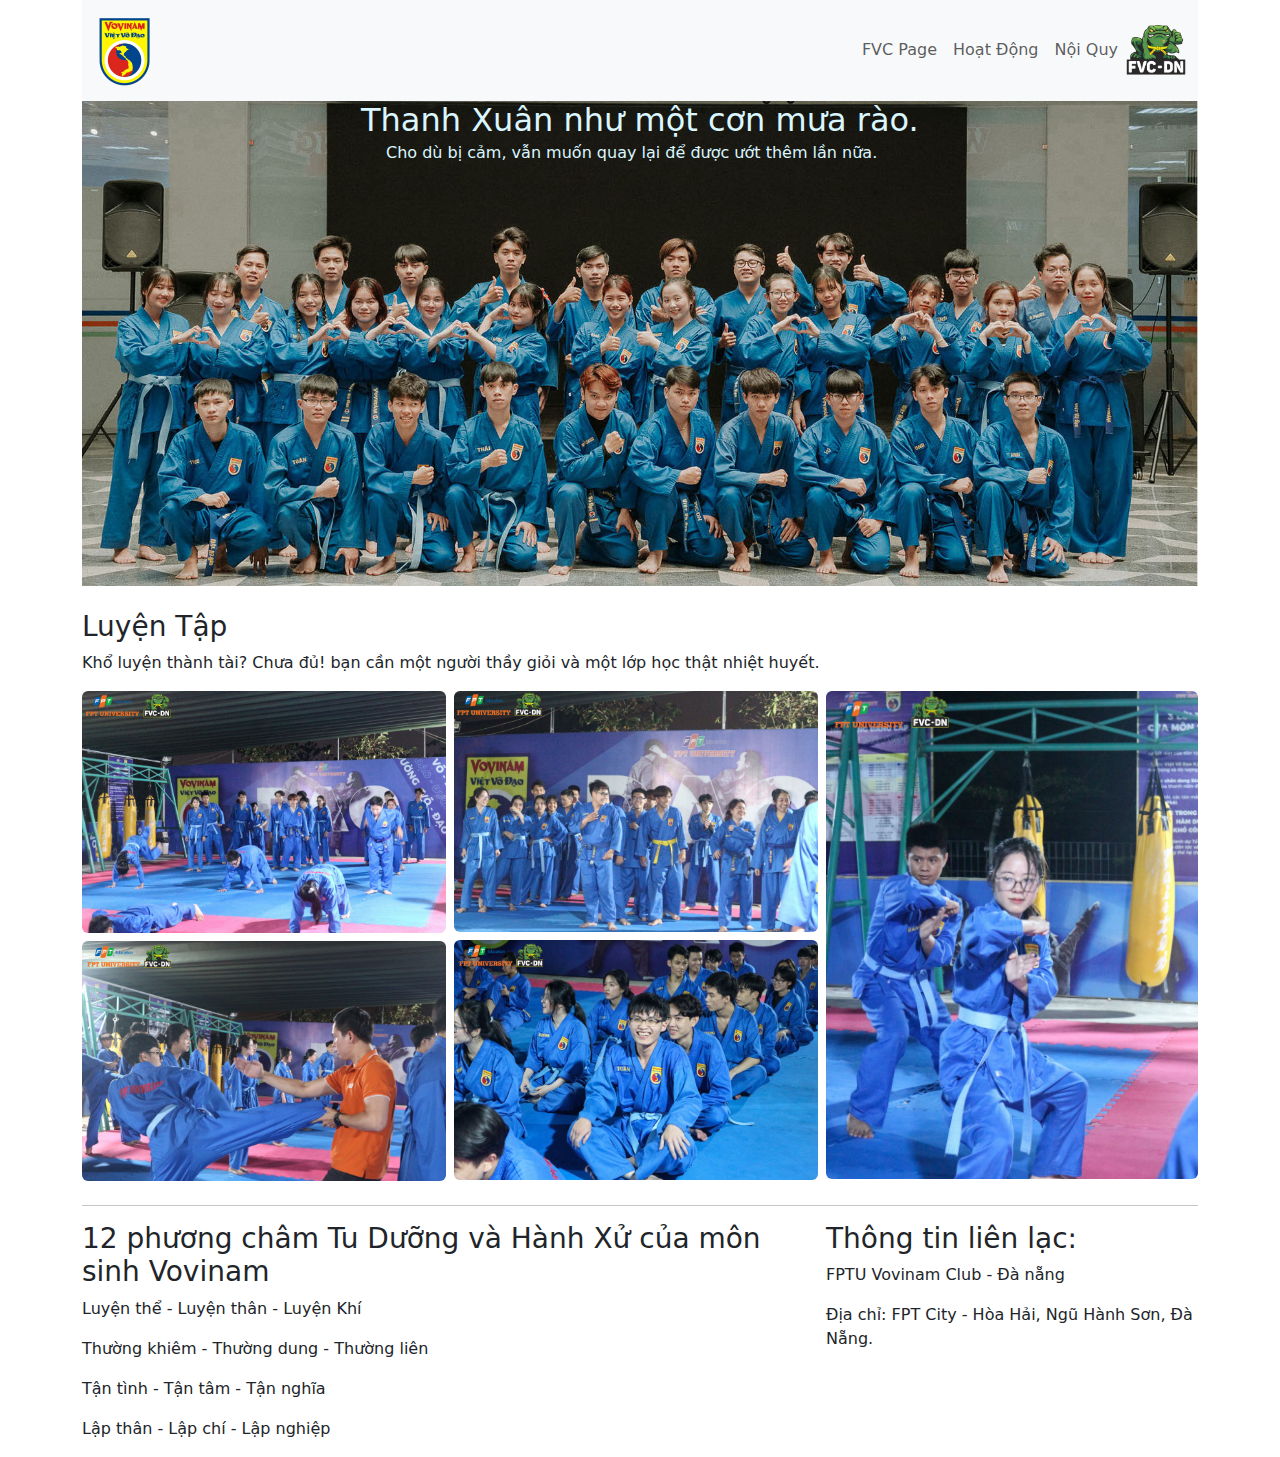
<file: public/index.html>
<!DOCTYPE html>
<html lang="en">

<head>
  <meta charset="UTF-8" />
  <meta http-equiv="X-UA-Compatible" content="IE=edge" />
  <meta name="viewport" content="width=device-width, initial-scale=1.0" />
  <meta property="og:image" content="/images/FVC-DN.png" />
  <link rel="icon" type="image/png" href="/images/FVCLogo.png" />
  <title>FVC-DN Coding</title>
  <link rel="preconnect" href="https://fonts.googleapis.com">
  <link rel="preconnect" href="https://fonts.gstatic.com" crossorigin>
  <link href="https://fonts.googleapis.com/css2?family=Raleway:wght@400;648&display=swap" rel="stylesheet">
  <link href="https://cdn.jsdelivr.net/npm/bootstrap@5.2.3/dist/css/bootstrap.min.css" rel="stylesheet">
  <script src="https://cdn.jsdelivr.net/npm/bootstrap@5.2.3/dist/js/bootstrap.bundle.min.js"></script>
  <link rel="stylesheet" href="style.css" />
</head>

<body>
  <div class="container">
    <header>


      <nav class="navbar navbar-expand-sm bg-light navbar-light">
        <div class="container-fluid">
          <a class="navbar-brand" href="#"><img src="./images/vovinamlogo.png" alt="" /></a>
          <button class="navbar-toggler ms-auto" type="button" data-bs-toggle="collapse" data-bs-target="#collapsibleNavbar">
            <span class="navbar-toggler-icon"></span>
          </button>
          <div class="collapse navbar-collapse" id="collapsibleNavbar">
            <ul class="navbar-nav ms-auto">
              <li class="nav-item my-auto">
                <a class="nav-link" href="#">FVC Page</a>
              </li>
              <li class="nav-item my-auto">
                <a class="nav-link" href="#">Hoạt Động</a>
              </li>
              <li class="nav-item my-auto">
                <a class="nav-link" href="#">Nội Quy</a>
              </li>
              <li class="nav-item my-auto">
              </li>
            </ul>
          </div>
          
          <a class="nav-link" href="#"><img src="./images/FVCLogo.png" alt=""/></a>
        </div>
      </nav>


      <div class="position-relative">
        <img src="images/FVC-DN.jpg" class="img-fluid" alt="">
        <div class="textbanner position-absolute">
          <h1 class="">Thanh Xuân như một cơn mưa rào.</h1>
          <p class="position-absolute">
            Cho dù bị cảm, vẫn muốn quay lại để được ướt thêm lần nữa.
          </p>
        </div>
      </div>
    </header>
    <main class="mt-4">
      <div>
        <h3>Luyện Tập</h3>
        <p>
          Khổ luyện thành tài? Chưa đủ! bạn cần một người thầy giỏi và một lớp học thật nhiệt huyết.
        </p>
      </div>
      <article class="container">
        <div class="row">
          <div class="col-12 col-md-6 col-lg-4 ps-0 pe-2">
            <img src="images/luyentap1.jpg" class="img-fluid rounded-2 mb-2" alt="" />
            <img src="images/luyentap2.jpg" class="img-fluid rounded-2 mb-2" alt="" />
          </div>
          <div class="col-12 col-md-6 col-lg-4 ps-0 pe-2">
            <img src="images/luyentap3.jpg" class="img-fluid rounded-2 mb-2" alt="" />
            <img src="images/luyentap4.jpg" class="img-fluid rounded-2 mb-2" alt="" />
          </div>
          <div class="col-12 col-md-6 col-lg-4 px-0">
  
            <img src="images/luyentap5.jpg" class="img-fluid rounded-2 mb-2" alt="" />
          </div>
        </div>
      </article>
    </main>
    <hr style="clear: both" />
    
    <footer class="container">
      <div class="row">
        <div class="col-12 col-lg-8 px-0">
          <h3>12 phương châm Tu Dưỡng và Hành Xử của môn sinh Vovinam</h3>
          <p>
            Luyện thể - Luyện thân - Luyện Khí
          </p>
          <p>
            Thường khiêm - Thường dung - Thường liên
          </p>
          <p>
            Tận tình - Tận tâm - Tận nghĩa
          </p>
          <p>
            Lập thân - Lập chí - Lập nghiệp
          </p>
        </div>
        <div class="col-12 col-lg-4 px-0">
          <h3>Thông tin liên lạc:</h3>
          <p>
            FPTU Vovinam Club - Đà nẵng
          </p>
          <p>Địa chỉ: FPT City - Hòa Hải, Ngũ Hành Sơn, Đà Nẵng.</p>
        </div>
      </div>
    </footer>
  </div>
</body>

</html>
</file>
<file: public/style.css>
/* body {
  font-family: 'Raleway';
  background-color: #f4f9ff;
}
.container {
  width: 100%;
  max-width: 800px;
  padding: 0;
  margin: 0 auto;
}
nav div {
  display: inline-block;
}
nav {
  display: grid;
  grid-template-columns: 55% auto;
} */

nav img {
  width: 50px;
}

nav img {
  width: 60px;
}

/*
nav .right {
  display: grid;
  grid-template-columns: auto auto auto auto;
}
a {
  max-width: 100%;
  text-decoration: none;
  color: #000;
  font-size: 15px;
  margin: auto;
}
.banner img {
  width: 100%;
}
.textconten {
  
}
footer {
  display: grid;
  grid-template-columns: 66% 34%;
}
footer div {
  width: 90%;
}

.row {
  display: grid;
  grid-template-columns: 33% 33% 33%;
}
.row img {
  width: 100%;
  margin-top: 13px;
  border-radius: 10px;
}
.row .big-img {
  padding-right: 0px;
}

.row div {
  padding-right: 15px;
} */


/* For mobile phones: */


.textbanner {
  top: 0px;
  left: 5%;
  color: #daf6ff;
}
.textbanner h1{
  font-size: 1.5em;
}

.textbanner p {
  top: 30px;
  left: 0px;
  font-size: 0.8em;
}

@media only screen and (min-width: 768px) {

  /* For tablets: */
  .textbanner {
    top: 0px;
    left: 16%;
  }
  .textbanner h1{
    font-size: 2.0em;
  }

  .textbanner p {
    top: 40px;
    left: 25px;
    font-size: 1em;
  }
}

@media only screen and (min-width: 987px) {

  /* For desktop: */

  .textbanner {
    left: 25%;
  }
}
</file>
